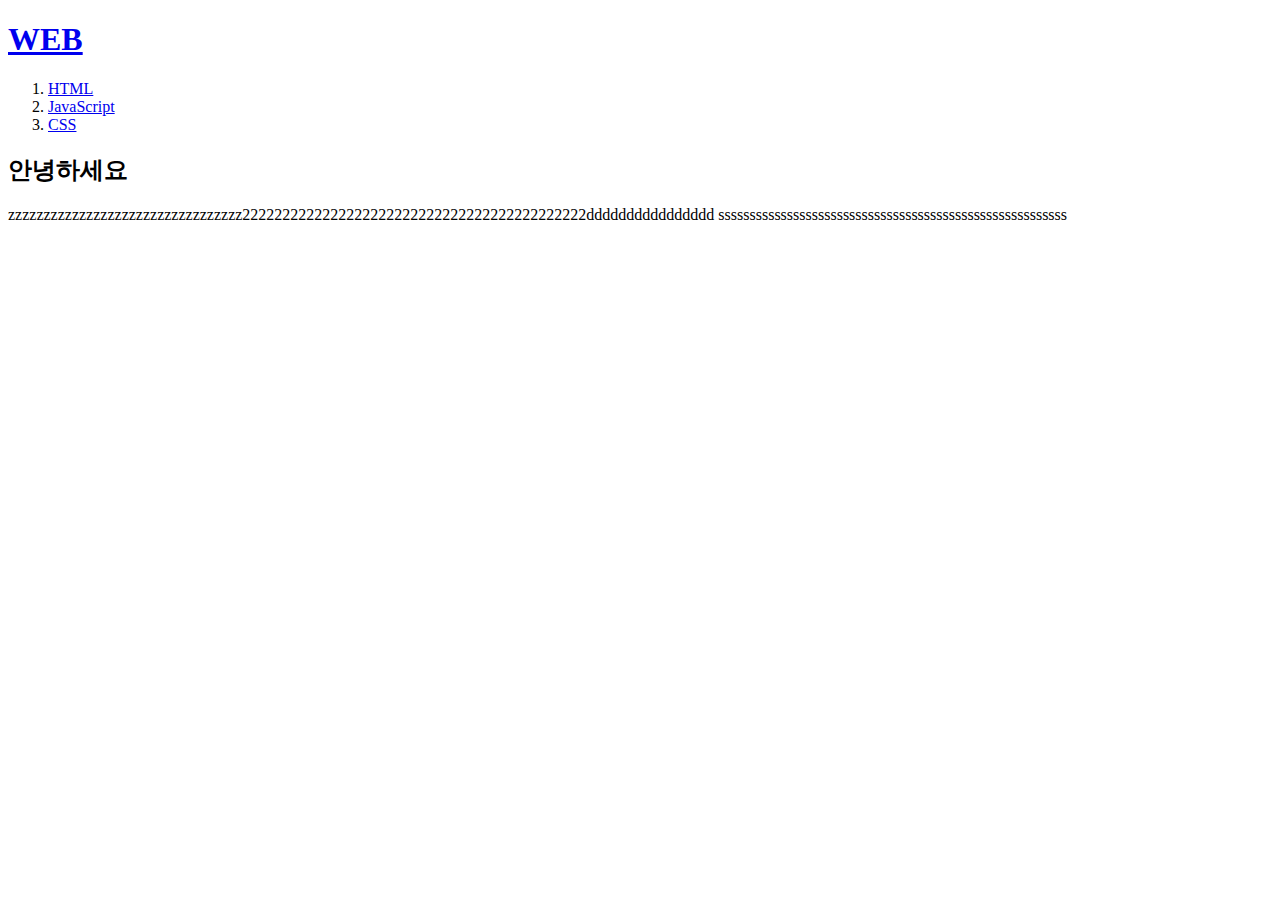
<file: index.html>
<!doctype html>
<html>
<head>
  <title>WEB - index.html</title>
  <meta charset="utf-8">
</head>


<body>
  <h1><a href="index.html">WEB</a></h1>
  <ol>
    <li><a href="1.html">HTML</a></li>
    <li><a href="2.html">JavaScript</a></li>
    <li><a href="3.html">CSS</a></li>
  </ol>

  <h2>안녕하세요</h2>
    <p>zzzzzzzzzzzzzzzzzzzzzzzzzzzzzzzzz2222222222222222222222222222222222222222222dddddddddddddddd
    ssssssssssssssssssssssssssssssssssssssssssssssssssssssss</p>
</body>
</html>
</file>
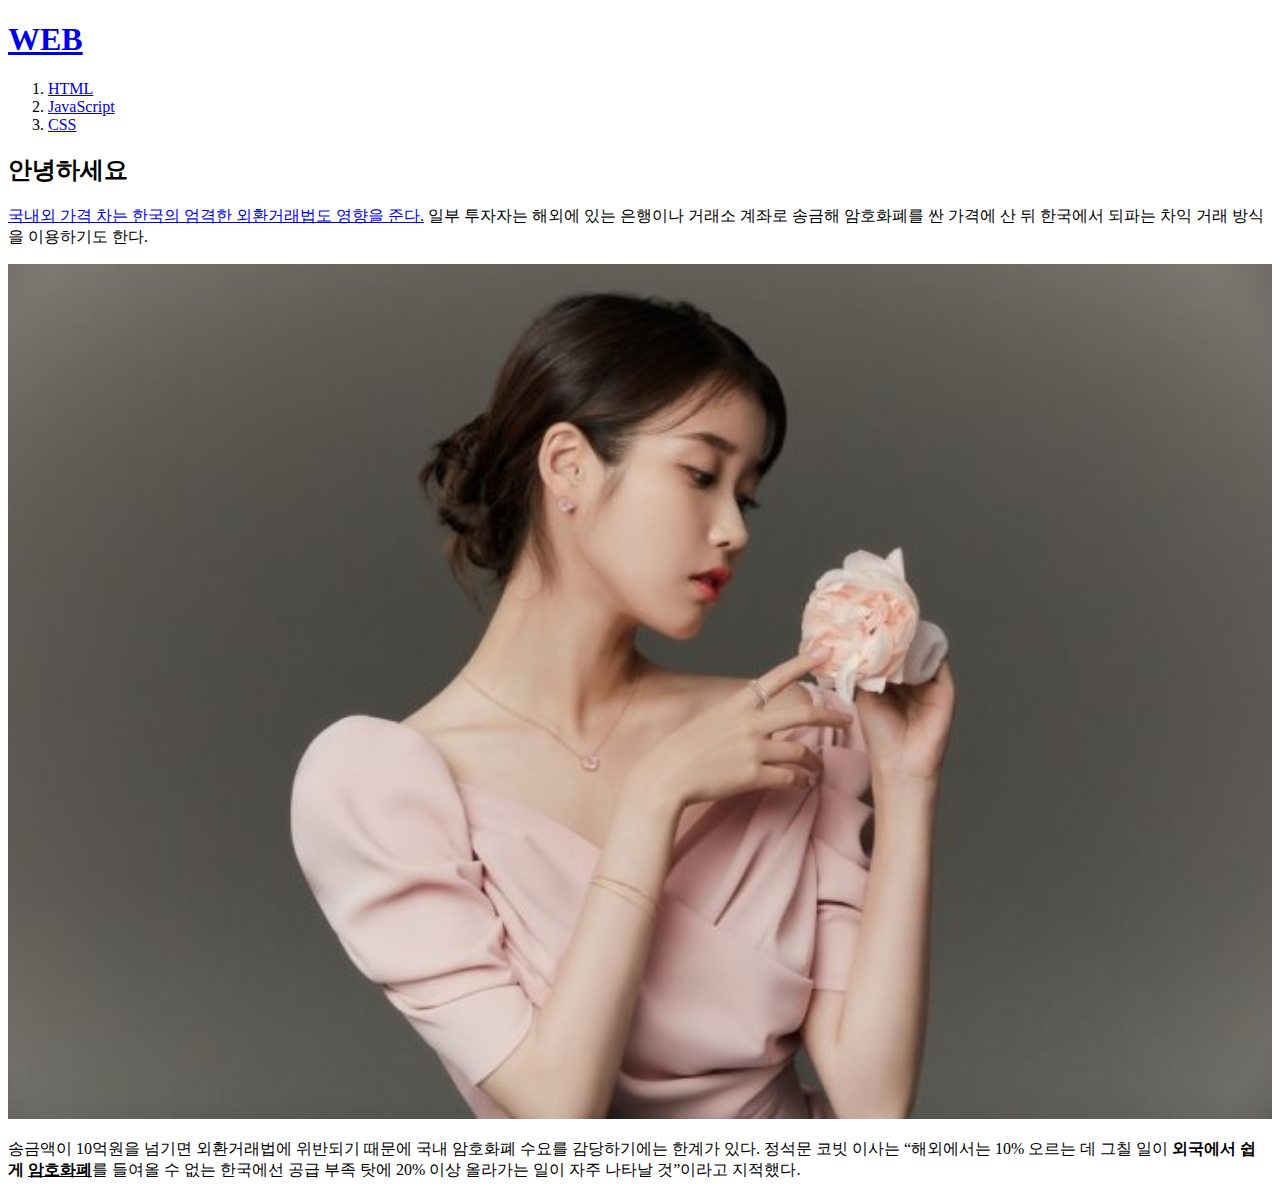
<file: 1.html>
<!doctype html>
<html>
<head>
  <title>WEB - HTML</title>
  <meta charset="utf-8">
</head>


<body>
  <h1><a href="index.html">WEB</a></h1>
  <ol>
    <li><a href="1.html">HTML</a></li>
    <li><a href="2.html">JavaScript</a></li>
    <li><a href="3.html">CSS</a></li>
  </ol>

  <h2>안녕하세요</h2>
  <p><a href="https://www.w3.org/TR/html52/" target="_blank" title="html5 specificaiton">국내외 가격 차는 한국의 엄격한 외환거래법도 영향을 준다.</a>
  일부 투자자는 해외에 있는 은행이나 거래소 계좌로 송금해 암호화폐를 싼
  가격에 산 뒤 한국에서 되파는 차익 거래 방식을 이용하기도 한다.</p>
  <img src="아이유.jpg" width="100%">

  <p>송금액이 10억원을 넘기면 외환거래법에 위반되기 때문에 국내 암호화폐 수요를
  감당하기에는 한계가 있다. 정석문 코빗 이사는 “해외에서는 10% 오르는 데 그칠 일이
  <strong>외국에서 쉽게 <u>암호화폐</u></strong>를 들여올 수 없는 한국에선 공급 부족
  탓에 20% 이상 올라가는 일이 자주 나타날 것”이라고 지적했다.</p>
</body>
</html>
</file>
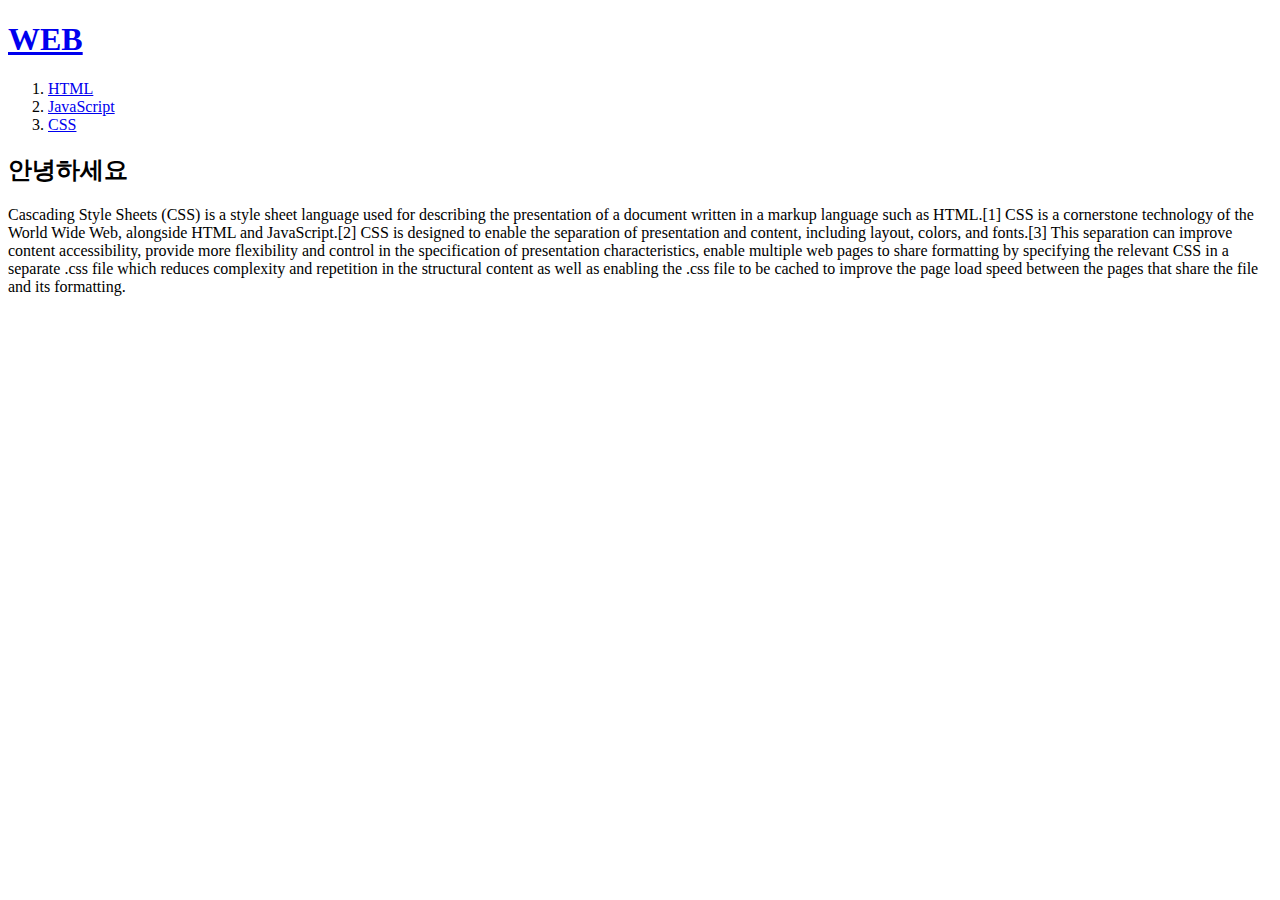
<file: 2.html>
<!doctype html>
<html>
<head>
  <title>WEB - JavaSript</title>
  <meta charset="utf-8">
</head>


<body>
  <h1><a href="index.html">WEB</a></h1>
  <ol>
    <li><a href="1.html">HTML</a></li>
    <li><a href="2.html">JavaScript</a></li>
    <li><a href="3.html">CSS</a></li>
  </ol>

  <h2>안녕하세요</h2>
    <p>Cascading Style Sheets (CSS) is a style sheet language used for describing the presentation of a document written in a markup language such as HTML.[1] CSS is a cornerstone technology of the World Wide Web, alongside HTML and JavaScript.[2]
    CSS is designed to enable the separation of presentation and content, including layout, colors, and fonts.[3] This separation can improve content accessibility, provide more flexibility and control in the specification of presentation characteristics, enable multiple web pages to share formatting by specifying the relevant CSS in a separate .css file which reduces complexity and repetition in the structural content as well as enabling the .css file to be cached to improve the page load speed between the pages that share the file and its formatting.</p>
</body>
</html>
</file>
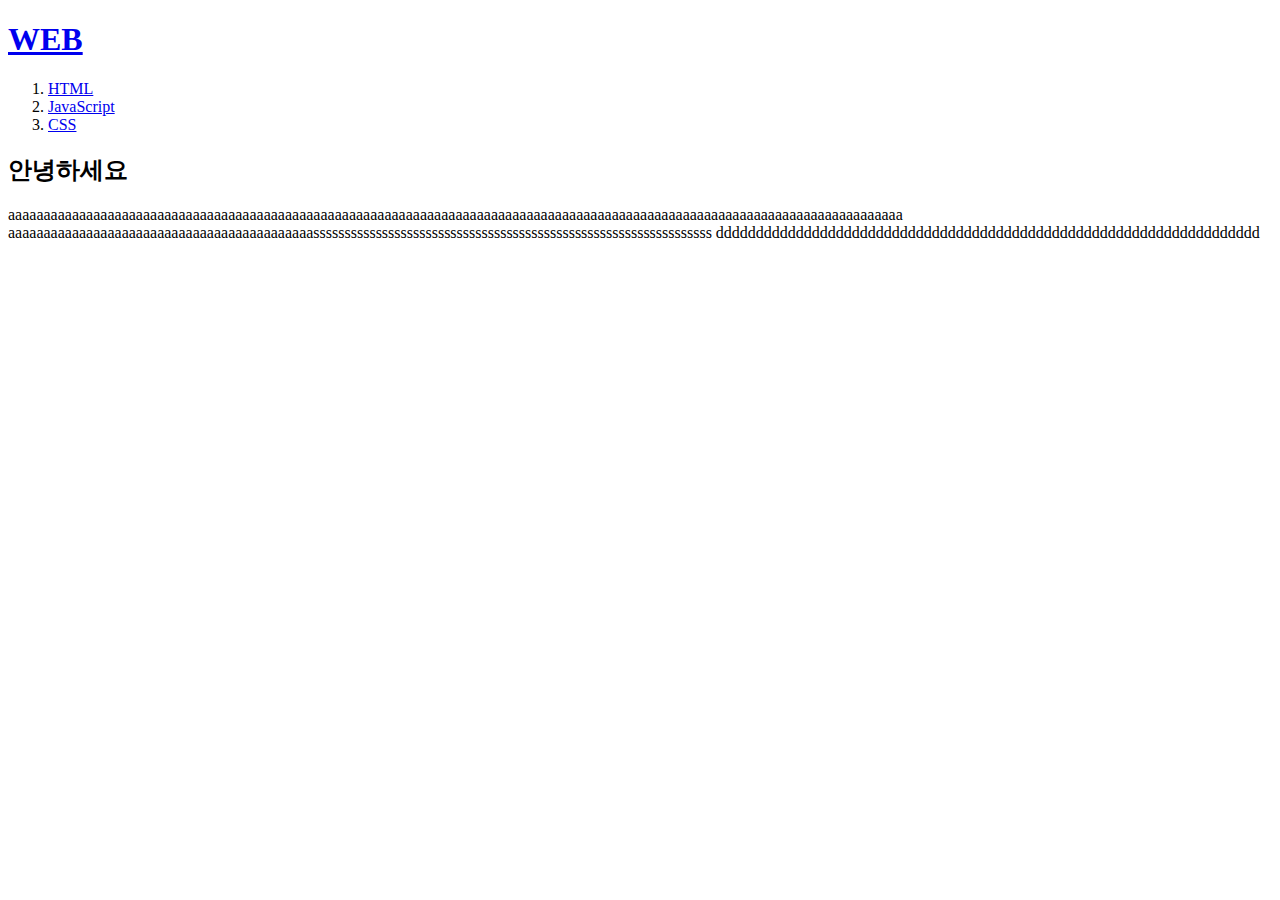
<file: 3.html>
<!doctype html>
<html>
<head>
  <title>WEB - CSS</title>
  <meta charset="utf-8">
</head>


<body>
  <h1><a href="index.html">WEB</a></h1>
  <ol>
    <li><a href="1.html">HTML</a></li>
    <li><a href="2.html">JavaScript</a></li>
    <li><a href="3.html">CSS</a></li>
  </ol>

  <h2>안녕하세요</h2>
    <p>aaaaaaaaaaaaaaaaaaaaaaaaaaaaaaaaaaaaaaaaaaaaaaaaaaaaaaaaaaaaaaaaaaaaaaaaaaaaaaaaaaaaaaaaaaaaaaaaaaaaaaaaaaaaaaaaaaaaaaaaaaaaaa
    aaaaaaaaaaaaaaaaaaaaaaaaaaaaaaaaaaaaaaaaaaassssssssssssssssssssssssssssssssssssssssssssssssssssssssssssssss
  dddddddddddddddddddddddddddddddddddddddddddddddddddddddddddddddddddd</p>
</body>
</html>
</file>
